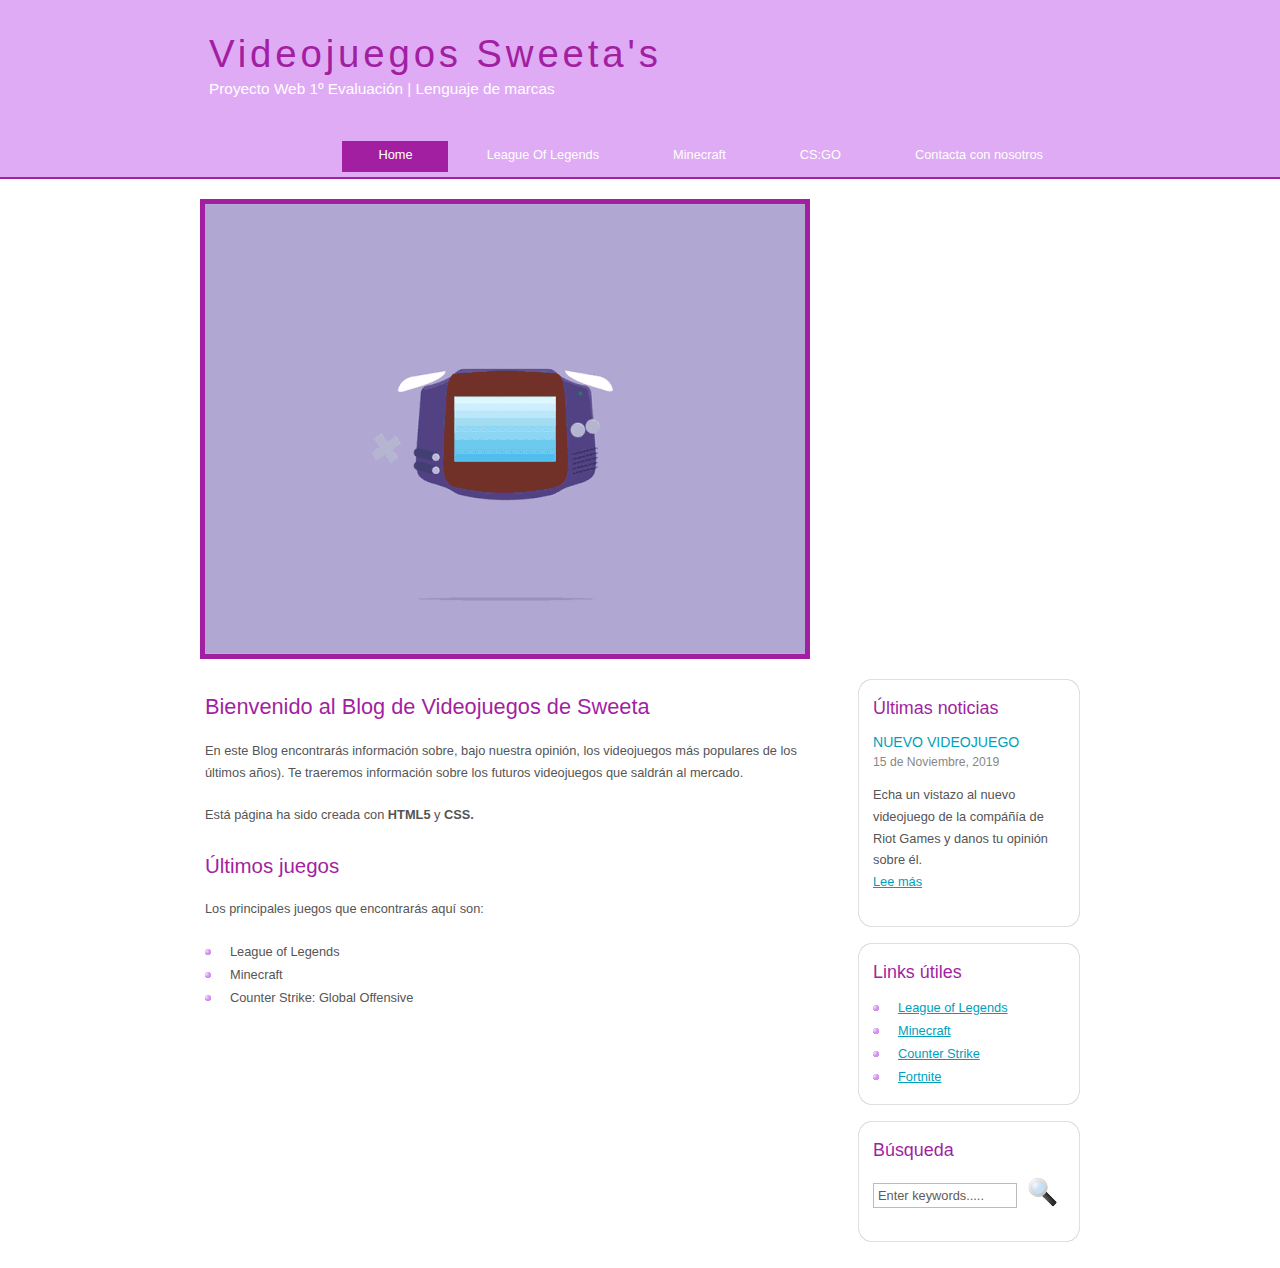
<file: index.html>
<!DOCTYPE HTML>
<html>

<head>
  <title>Tienda de ropa Sweeta's</title>
  <link rel="stylesheet" type="text/css" href="style/style.css" />
</head>

<body>
  <div id="main">
    <div id="header">
      <div id="logo">
        <div id="logo_text">
          
          <h1><a href="index.html"><span class="logo_colour">Videojuegos Sweeta's</span></a></h1>
          <h2>Proyecto Web 1º Evaluación | Lenguaje de marcas</h2>
        </div>
      </div>
      <div id="menubar">
        <ul id="menu">

          <li class="selected"><a href="index.html">Home</a></li>
          <li><a href="ejemplos.html">League Of Legends</a></li>
          <li><a href="pagina1.html">Minecraft</a></li>
          <li><a href="pagina2.html">CS:GO</a></li>
          <li><a href="contacto.html">Contacta con nosotros</a></li>
        </ul>
      </div>
    </div>
    <div id="content_header"></div>
    <div id="site_content">
      <div id="banner"></div>
	  <div id="sidebar_container">
        <div class="sidebar">
          <div class="sidebar_top"></div>
          <div class="sidebar_item">

            <h3>Últimas noticias</h3>
            <h4>Nuevo videojuego</h4>
            <h5>15 de Noviembre, 2019</h5>
            <p>Echa un vistazo al nuevo videojuego de la compáñía de Riot Games y danos tu opinión sobre él.<br /><a href="#">Lee más</a></p>
          </div>
          <div class="sidebar_base"></div>
        </div>
        <div class="sidebar">
          <div class="sidebar_top"></div>
          <div class="sidebar_item">
            <h3>Links útiles</h3>
            <ul>
              <li><a href="https://euw.leagueoflegends.com/es/">League of Legends</a></li>
              <li><a href="https://www.minecraft.net/es-es/">Minecraft</a></li>
              <li><a href="https://store.steampowered.com/app/10/CounterStrike/?l=spanish">Counter Strike</a></li>
              <li><a href="https://www.epicgames.com/fortnite/es-ES/download">Fortnite</a></li>
            </ul>
          </div>
          <div class="sidebar_base"></div>
        </div>
        <div class="sidebar">
          <div class="sidebar_top"></div>
          <div class="sidebar_item">
            <h3>Búsqueda</h3>
            <form method="post" action="#" id="search_form">
              <p>
                <input class="search" type="text" name="search_field" value="Enter keywords....." />
                <input name="search" type="image" style="border: 0; margin: 0 0 -9px 5px;" src="style/search.png" alt="Search" title="Search" />
              </p>
            </form>
          </div>
          <div class="sidebar_base"></div>
        </div>
      </div>
      <div id="content">

        <h1>Bienvenido al Blog de Videojuegos de Sweeta</h1>
        <p>En este Blog encontrarás información sobre, bajo nuestra opinión, los videojuegos más populares de los últimos años</a>). Te traeremos información sobre los futuros videojuegos que saldrán al mercado. </p>
        <p>Está página ha sido creada con <strong>HTML5</strong> y <strong>CSS.</strong></p>
               <h2>Últimos juegos</h2>
        <p>Los principales juegos que encontrarás aquí son:</p>
        <ul>
          <li>League of Legends</li>
          <li>Minecraft</li>
          <li>Counter Strike: Global Offensive</li>
        </ul>
      </div>
    </div>
</body>
</html>
</file>
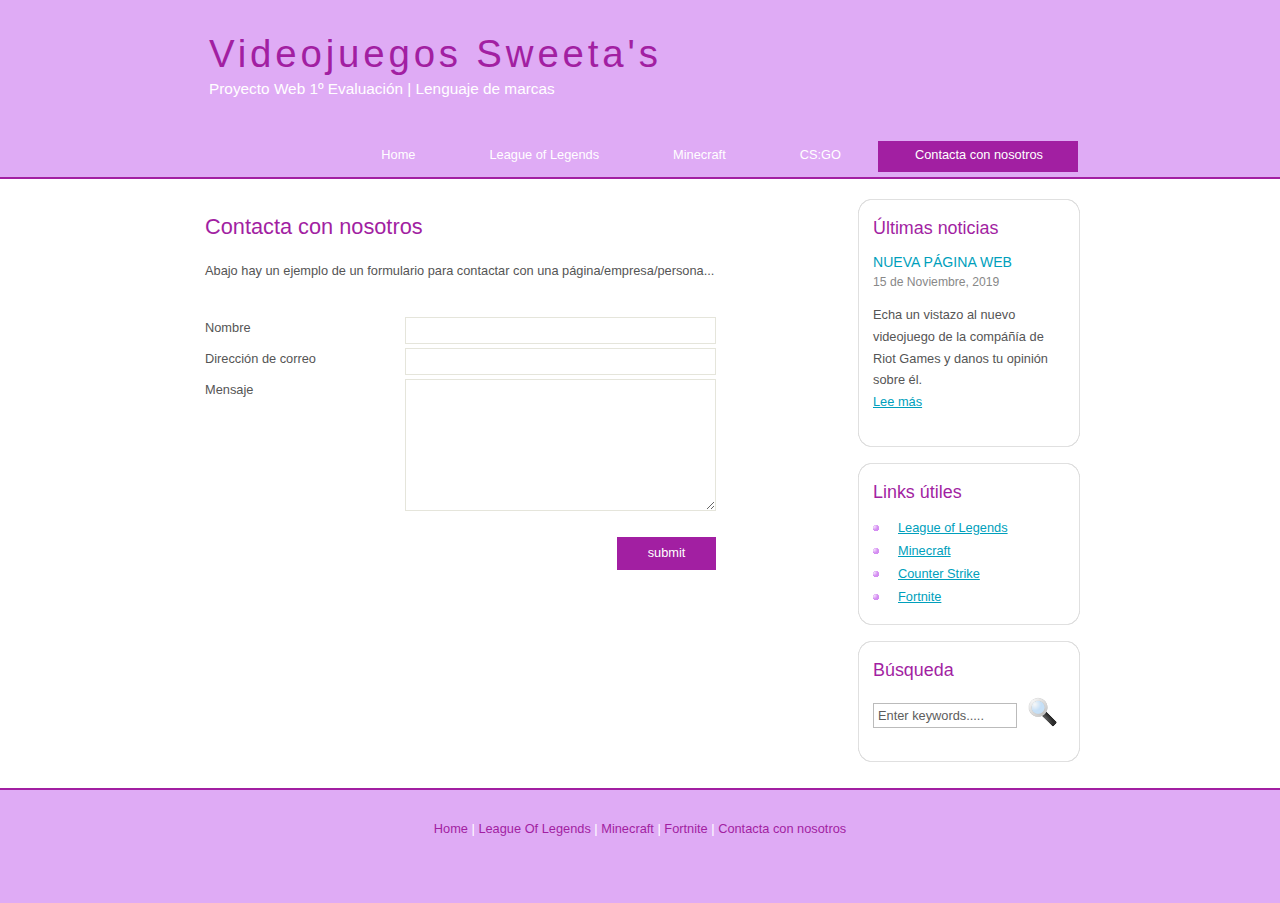
<file: contacto.html>
<!DOCTYPE HTML>
<html>

<head>
  <title>Viedojuegos Sweeta's</title>
  <link rel="stylesheet" type="text/css" href="style/style.css" />
</head>

<body>
  <div id="main">
    <div id="header">
      <div id="logo">
        <div id="logo_text">

          <h1><a href="index.html"><span class="logo_colour">Videojuegos Sweeta's</span></a></h1>
          <h2>Proyecto Web 1º Evaluación | Lenguaje de marcas</h2>
        </div>
      </div>
      <div id="menubar">
        <ul id="menu">

          <li><a href="index.html">Home</a></li>
          <li><a href="ejemplos.html">League of Legends </a></li>
          <li><a href="pagina1.html">Minecraft</a></li>
          <li><a href="pagina2.html">CS:GO</a></li>
          <li class="selected"><a href="contacto.html">Contacta con nosotros</a></li>
        </ul>
      </div>
    </div>
    <div id="content_header"></div>
    <div id="site_content">
      <div id="sidebar_container">
        <div class="sidebar">
          <div class="sidebar_top"></div>
          <div class="sidebar_item">

            <h3>Últimas noticias</h3>
            <h4>Nueva página web</h4>
            <h5>15 de Noviembre, 2019</h5>
            <p>Echa un vistazo al nuevo videojuego de la compáñía de Riot Games y danos tu opinión sobre él.<br /><a href="#">Lee más</a></p>
          </div>
          <div class="sidebar_base"></div>
        </div>
        <div class="sidebar">
          <div class="sidebar_top"></div>
          <div class="sidebar_item">
            <h3>Links útiles</h3>
            <ul>
              <li><a href="https://euw.leagueoflegends.com/es/">League of Legends</a></li>
              <li><a href="https://www.minecraft.net/es-es/">Minecraft</a></li>
              <li><a href="https://store.steampowered.com/app/10/CounterStrike/?l=spanish">Counter Strike</a></li>
              <li><a href="https://www.epicgames.com/fortnite/es-ES/download">Fortnite</a></li>
            </ul>
          </div>
          <div class="sidebar_base"></div>
        </div>
        <div class="sidebar">
          <div class="sidebar_top"></div>
          <div class="sidebar_item">
            <h3>Búsqueda</h3>
            <form method="post" action="#" id="search_form">
              <p>
                <input class="search" type="text" name="search_field" value="Enter keywords....." />
                <input name="search" type="image" style="border: 0; margin: 0 0 -9px 5px;" src="style/search.png" alt="Search" title="Search" />
              </p>
            </form>
          </div>
          <div class="sidebar_base"></div>
        </div>
      </div>
      <div id="content">

        <h1>Contacta con nosotros</h1>
        <p>Abajo hay un ejemplo de un formulario para contactar con una página/empresa/persona...</p>       
          <div class="form_settings">
            <p><span>Nombre</span><input class="contact" type="text" name="your_name" value="" /></p>
            <p><span>Dirección de correo</span><input class="contact" type="text" name="your_email" value="" /></p>
            <p><span>Mensaje</span><textarea class="contact textarea" rows="8" cols="50" name="your_enquiry"></textarea></p>
            <p style="padding-top: 15px"><span>&nbsp;</span><input class="submit" type="submit" name="contact_submitted" value="submit" /></p>
          </div>       
      </div>
    </div>
    <div id="content_footer"></div>
    <div id="footer">
      <p><a href="index.html">Home</a> | <a href="ejemplos.html">League Of Legends</a> | <a href="pagina1.html">Minecraft</a> | <a href="pagina2.html">Fortnite</a> | <a href="contacto.html">Contacta con nosotros</a></p>
    </div>
  </div>
</body>
</html>
</file>
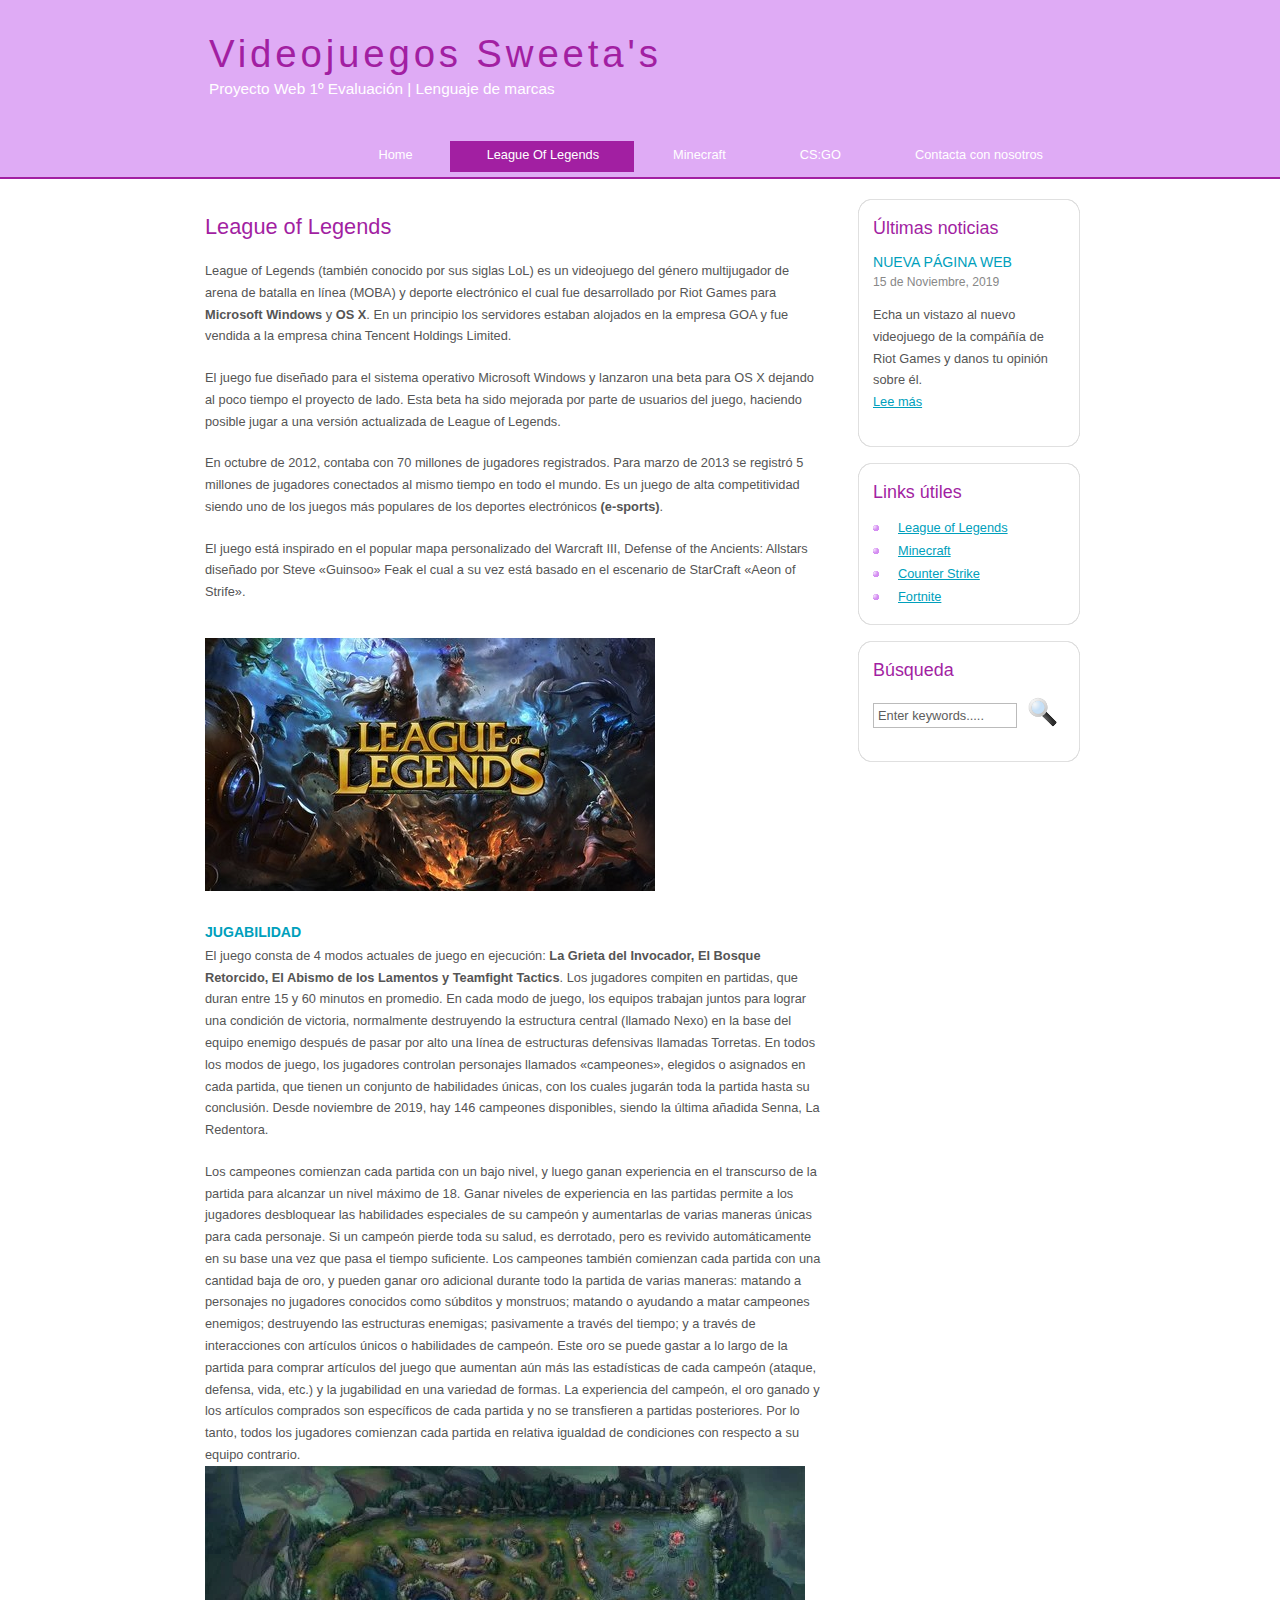
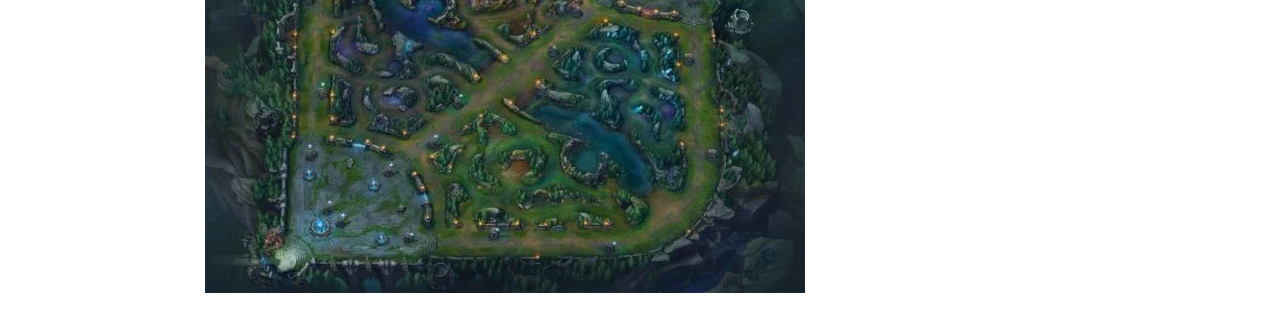
<file: ejemplos.html>
<!DOCTYPE HTML>
<html>

<head>
  <title>Videojuegos Sweeta's</title>
  <link rel="stylesheet" type="text/css" href="style/style.css" />
</head>

<body>
  <div id="main">
    <div id="header">
      <div id="logo">
        <div id="logo_text">

          <h1><a href="index.html"><span class="logo_colour">Videojuegos Sweeta's</span></a></h1>
          <h2>Proyecto Web 1º Evaluación | Lenguaje de marcas</h2>
        </div>
      </div>
      <div id="menubar">
        <ul id="menu">

          <li><a href="index.html">Home</a></li>
          <li class="selected"><a href="ejemplos.html">League Of Legends</a></li>
          <li><a href="pagina1.html">Minecraft</a></li>
          <li><a href="pagina2.html">CS:GO</a></li>
          <li><a href="contacto.html">Contacta con nosotros</a></li>
        </ul>
      </div>
    </div>
    <div id="content_header"></div>
    <div id="site_content">
      <div id="sidebar_container">
        <div class="sidebar">
          <div class="sidebar_top"></div>
          <div class="sidebar_item">

            <h3>Últimas noticias</h3>
            <h4>Nueva página web</h4>
            <h5>15 de Noviembre, 2019</h5>
            <p>Echa un vistazo al nuevo videojuego de la compáñía de Riot Games y danos tu opinión sobre él.<br /><a href="#">Lee más</a></p>
          </div>
          <div class="sidebar_base"></div>
        </div>
        <div class="sidebar">
          <div class="sidebar_top"></div>
          <div class="sidebar_item">
            <h3>Links útiles</h3>
            <ul>
              <li><a href="https://euw.leagueoflegends.com/es/">League of Legends</a></li>
              <li><a href="https://www.minecraft.net/es-es/">Minecraft</a></li>
              <li><a href="https://store.steampowered.com/app/10/CounterStrike/?l=spanish">Counter Strike</a></li>
              <li><a href="https://www.epicgames.com/fortnite/es-ES/download">Fortnite</a></li>
            </ul>
          </div>
          <div class="sidebar_base"></div>
        </div>
        <div class="sidebar">
          <div class="sidebar_top"></div>
          <div class="sidebar_item">
            <h3>Búsqueda</h3>
            <form method="post" action="#" id="search_form">
              <p>
                <input class="search" type="text" name="search_field" value="Enter keywords....." />
                <input name="search" type="image" style="border: 0; margin: 0 0 -9px 5px;" src="style/search.png" alt="Search" title="Search" />
              </p>
            </form>
          </div>
          <div class="sidebar_base"></div>
        </div>
      </div>
      <div id="content">

        <h1>League of Legends</h1>
        <p>League of Legends (también conocido por sus siglas LoL) es un videojuego del género multijugador de arena de batalla en línea (MOBA) y deporte electrónico el cual fue desarrollado por Riot Games para <strong>Microsoft Windows</strong> y <strong>OS X</strong>. En un principio los servidores estaban alojados en la empresa GOA y fue vendida a la empresa china Tencent Holdings Limited.</p>

        <p>El juego fue diseñado para el sistema operativo Microsoft Windows y lanzaron una beta para OS X dejando al poco tiempo el proyecto de lado. Esta beta ha sido mejorada por parte de usuarios del juego, haciendo posible jugar a una versión actualizada de League of Legends.</p>
        <p>En octubre de 2012, contaba con 70 millones de jugadores registrados. Para marzo de 2013 se registró 5 millones de jugadores conectados al mismo tiempo en todo el mundo. Es un juego de alta competitividad siendo uno de los juegos más populares de los deportes electrónicos <strong>(e-sports)</strong>.</p>
        <p>El juego está inspirado en el popular mapa personalizado del Warcraft III, Defense of the Ancients: Allstars diseñado por Steve «Guinsoo» Feak el cual a su vez está basado en el escenario de StarCraft «Aeon of Strife».</p>
        <br>
        <img src="style/lol.png">
        <br>
        <br>
        <br>
        <h4><strong>Jugabilidad</strong></h4>
        <p>El juego consta de 4 modos actuales de juego en ejecución: <strong>La Grieta del Invocador, El Bosque Retorcido, El Abismo de los Lamentos y Teamfight Tactics</strong>. Los jugadores compiten en partidas, que duran entre 15 y 60 minutos en promedio. En cada modo de juego, los equipos trabajan juntos para lograr una condición de victoria, normalmente destruyendo la estructura central (llamado Nexo) en la base del equipo enemigo después de pasar por alto una línea de estructuras defensivas llamadas Torretas. En todos los modos de juego, los jugadores controlan personajes llamados «campeones», elegidos o asignados en cada partida, que tienen un conjunto de habilidades únicas, con los cuales jugarán toda la partida hasta su conclusión. Desde noviembre de 2019, hay 146 campeones disponibles, siendo la última añadida Senna, La Redentora.</p>

        <p>Los campeones comienzan cada partida con un bajo nivel, y luego ganan experiencia en el transcurso de la partida para alcanzar un nivel máximo de 18. Ganar niveles de experiencia en las partidas permite a los jugadores desbloquear las habilidades especiales de su campeón y aumentarlas de varias maneras únicas para cada personaje. Si un campeón pierde toda su salud, es derrotado, pero es revivido automáticamente en su base una vez que pasa el tiempo suficiente. Los campeones también comienzan cada partida con una cantidad baja de oro, y pueden ganar oro adicional durante todo la partida de varias maneras: matando a personajes no jugadores conocidos como súbditos y monstruos; matando o ayudando a matar campeones enemigos; destruyendo las estructuras enemigas; pasivamente a través del tiempo; y a través de interacciones con artículos únicos o habilidades de campeón. Este oro se puede gastar a lo largo de la partida para comprar artículos del juego que aumentan aún más las estadísticas de cada campeón (ataque, defensa, vida, etc.) y la jugabilidad en una variedad de formas. La experiencia del campeón, el oro ganado y los artículos comprados son específicos de cada partida y no se transfieren a partidas posteriores. Por lo tanto, todos los jugadores comienzan cada partida en relativa igualdad de condiciones con respecto a su equipo contrario.
        <img src="style/lol2.jpg"> </p>
  </div>
</body>
</html>
</file>
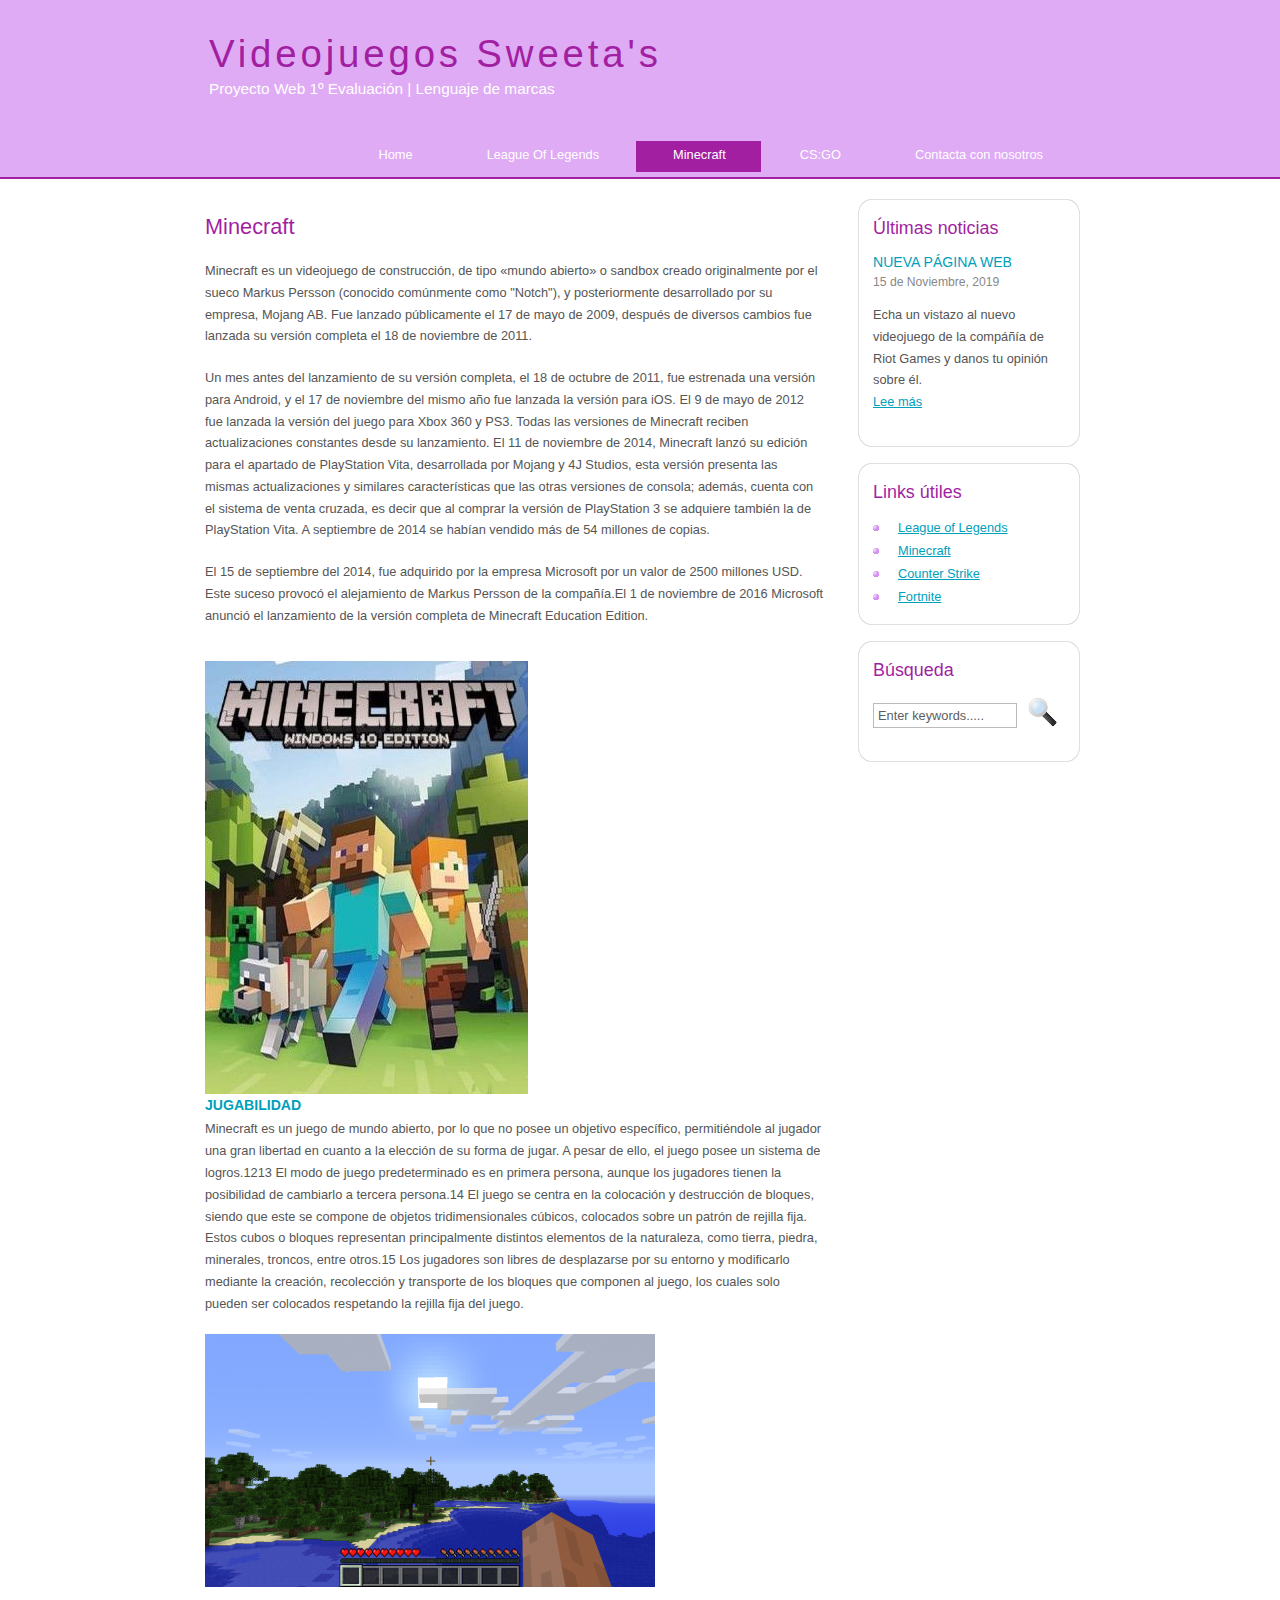
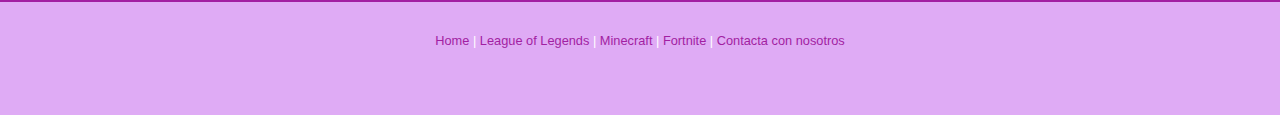
<file: pagina1.html>
<!DOCTYPE HTML>
<html>

<head>
  <title>Videojuegos Sweeta's</title>
  <link rel="stylesheet" type="text/css" href="style/style.css" />
</head>

<body>
  <div id="main">
    <div id="header">
      <div id="logo">
        <div id="logo_text">
          
          <h1><a href="index.html"><span class="logo_colour">Videojuegos Sweeta's</span></a></h1>
          <h2>Proyecto Web 1º Evaluación | Lenguaje de marcas</h2>
        </div>
      </div>
      <div id="menubar">
        <ul id="menu">

          <li><a href="index.html">Home</a></li>
          <li><a href="ejemplos.html">League Of Legends</a></li>
          <li class="selected"><a href="pagina1.html">Minecraft</a></li>
          <li><a href="pagina2.html">CS:GO</a></li>
          <li><a href="contacto.html">Contacta con nosotros</a></li>
        </ul>
      </div>
    </div>
    <div id="content_header"></div>
    <div id="site_content">
      <div id="sidebar_container">
        <div class="sidebar">
          <div class="sidebar_top"></div>
          <div class="sidebar_item">

            <h3>Últimas noticias</h3>
            <h4>Nueva página web</h4>
            <h5>15 de Noviembre, 2019</h5>
            <p>Echa un vistazo al nuevo videojuego de la compáñía de Riot Games y danos tu opinión sobre él.<br /><a href="#">Lee más</a></p>
          </div>
          <div class="sidebar_base"></div>
        </div>
        <div class="sidebar">
          <div class="sidebar_top"></div>
          <div class="sidebar_item">
            <h3>Links útiles</h3>
            <ul>
              <li><a href="https://euw.leagueoflegends.com/es/">League of Legends</a></li>
              <li><a href="https://www.minecraft.net/es-es/">Minecraft</a></li>
              <li><a href="https://store.steampowered.com/app/10/CounterStrike/?l=spanish">Counter Strike</a></li>
              <li><a href="https://www.epicgames.com/fortnite/es-ES/download">Fortnite</a></li>
            </ul>
          </div>
          <div class="sidebar_base"></div>
        </div>
        <div class="sidebar">
          <div class="sidebar_top"></div>
          <div class="sidebar_item">
            <h3>Búsqueda</h3>
            <form method="post" action="#" id="search_form">
              <p>
                <input class="search" type="text" name="search_field" value="Enter keywords....." />
                <input name="search" type="image" style="border: 0; margin: 0 0 -9px 5px;" src="style/search.png" alt="Search" title="Search" />
              </p>
            </form>
          </div>
          <div class="sidebar_base"></div>
        </div>
      </div>
      <div id="content">

        <h1>Minecraft</h1>
        <p>Minecraft es un videojuego de construcción, de tipo «mundo abierto» o sandbox creado originalmente por el sueco Markus Persson (conocido comúnmente como "Notch"), y posteriormente desarrollado por su empresa, Mojang AB. Fue lanzado públicamente el 17 de mayo de 2009, después de diversos cambios fue lanzada su versión completa el 18 de noviembre de 2011.</p>
        <p>Un mes antes del lanzamiento de su versión completa, el 18 de octubre de 2011, fue estrenada una versión para Android, y el 17 de noviembre del mismo año fue lanzada la versión para iOS. El 9 de mayo de 2012 fue lanzada la versión del juego para Xbox 360 y PS3. Todas las versiones de Minecraft reciben actualizaciones constantes desde su lanzamiento. El 11 de noviembre de 2014, Minecraft lanzó su edición para el apartado de PlayStation Vita, desarrollada por Mojang y 4J Studios, esta versión presenta las mismas actualizaciones y similares características que las otras versiones de consola; además, cuenta con el sistema de venta cruzada, es decir que al comprar la versión de PlayStation 3 se adquiere también la de PlayStation Vita. A septiembre de 2014 se habían vendido más de 54 millones de copias.</p>
        <p>El 15 de septiembre del 2014, fue adquirido por la empresa Microsoft por un valor de 2500 millones USD. Este suceso provocó el alejamiento de Markus Persson de la compañía.El 1 de noviembre de 2016 Microsoft anunció el lanzamiento de la versión completa de Minecraft Education Edition.</p>
        <br>
        <img src="style/minecraft.jpg">
        <br>
        <h4><strong>Jugabilidad</strong></h4>
        <p>Minecraft es un juego de mundo abierto, por lo que no posee un objetivo específico, permitiéndole al jugador una gran libertad en cuanto a la elección de su forma de jugar. A pesar de ello, el juego posee un sistema de logros.12​13​ El modo de juego predeterminado es en primera persona, aunque los jugadores tienen la posibilidad de cambiarlo a tercera persona.14​ El juego se centra en la colocación y destrucción de bloques, siendo que este se compone de objetos tridimensionales cúbicos, colocados sobre un patrón de rejilla fija. Estos cubos o bloques representan principalmente distintos elementos de la naturaleza, como tierra, piedra, minerales, troncos, entre otros.15​ Los jugadores son libres de desplazarse por su entorno y modificarlo mediante la creación, recolección y transporte de los bloques que componen al juego, los cuales solo pueden ser colocados respetando la rejilla fija del juego.</p>
        <img src="style/minecraft2.jpg">


      </div>
    </div>
    <div id="content_footer"></div>
    <div id="footer">
      <p><a href="index.html">Home</a> | <a href="ejemplos.html">League of Legends</a> | <a href="pagina1.html">Minecraft</a> | <a href="pagina2.html">Fortnite</a> | <a href="contacto.html">Contacta con nosotros</a></p>
    </div>
  </div>
</body>
</html>
</file>
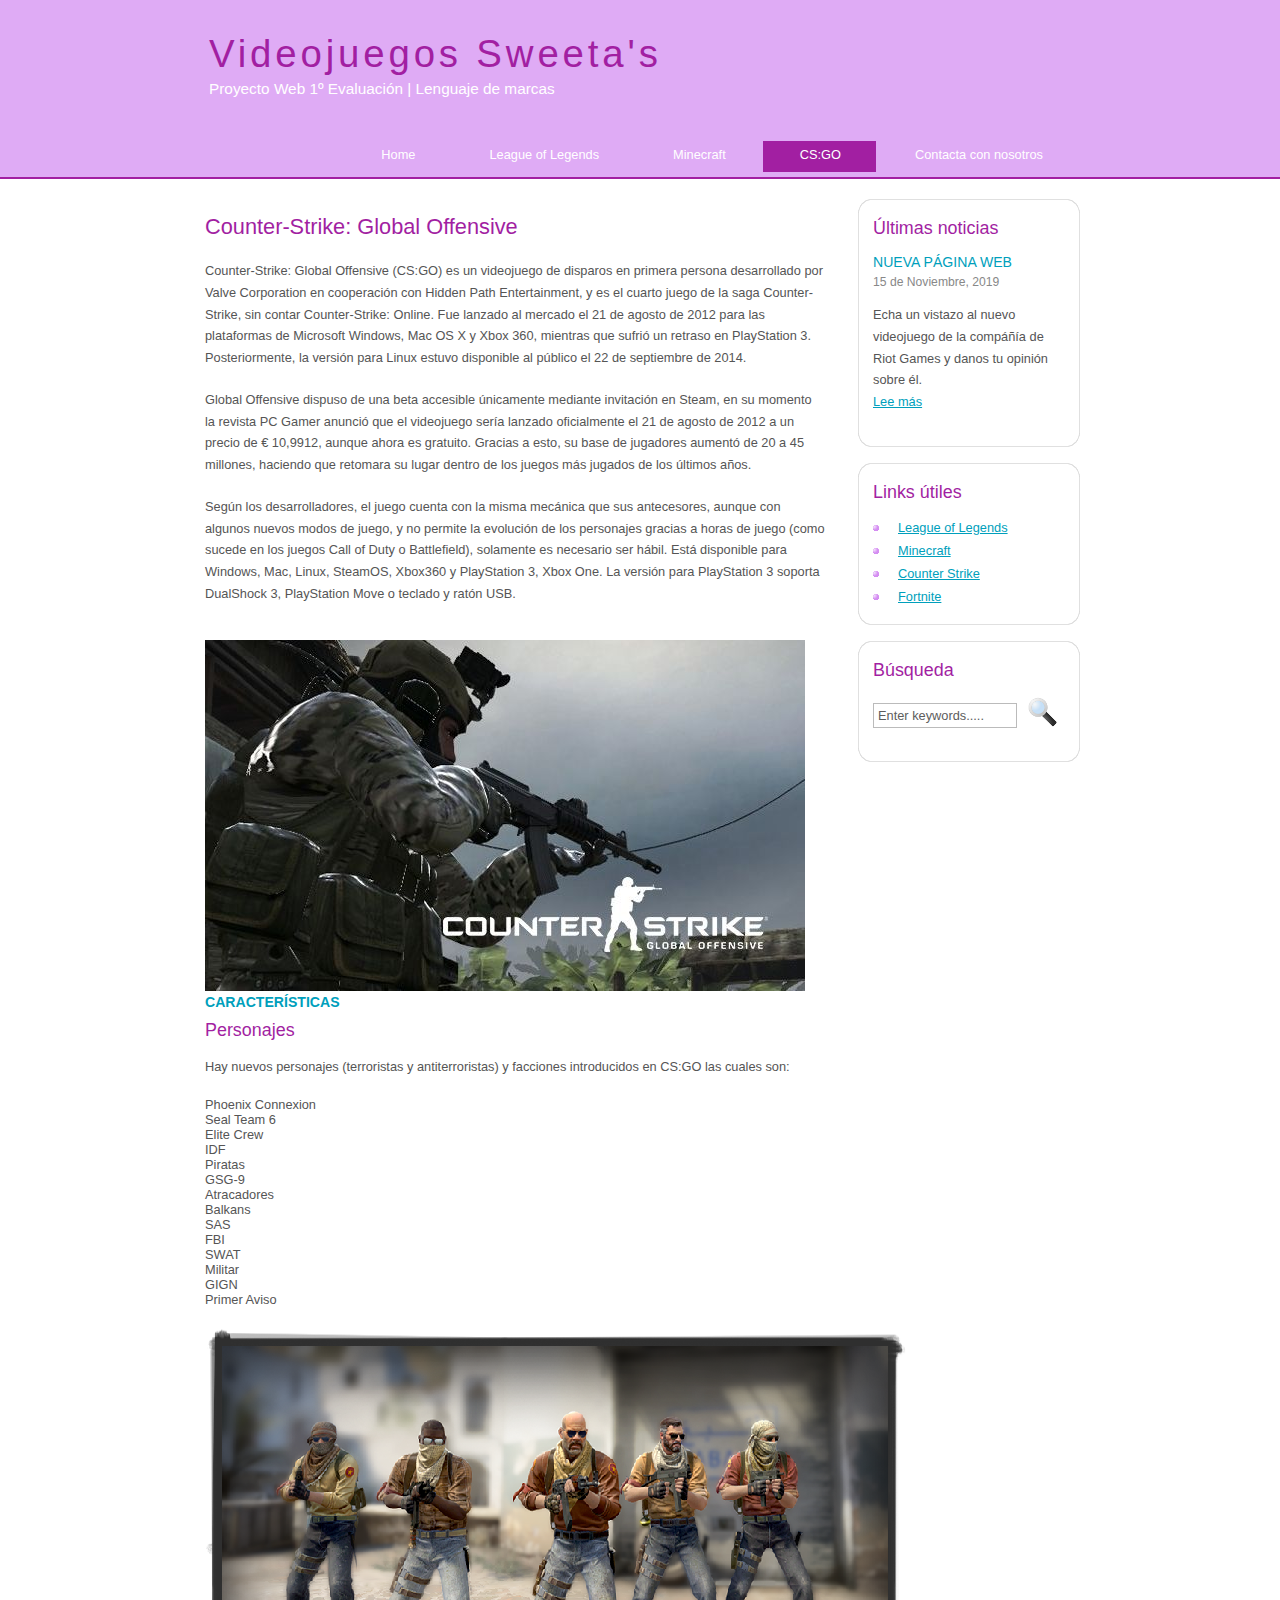
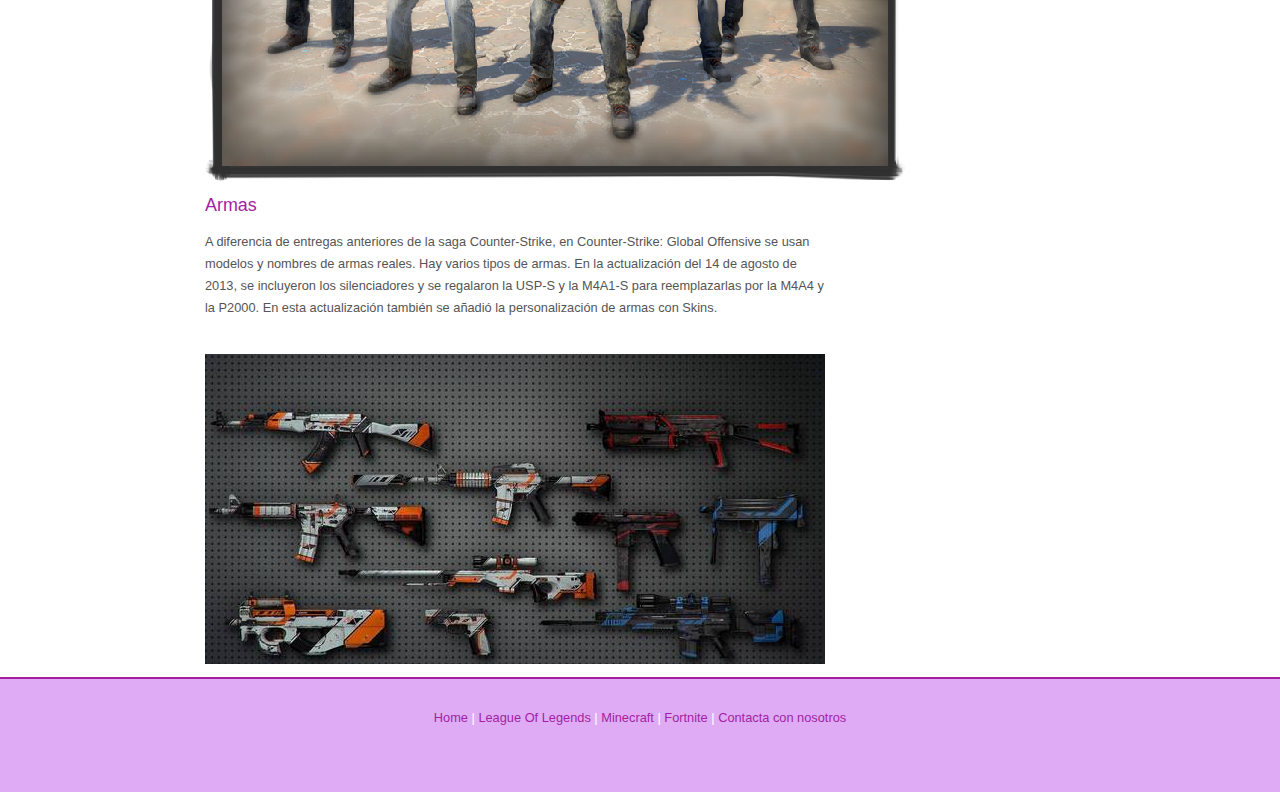
<file: pagina2.html>
<!DOCTYPE HTML>
<html>

<head>
  <title>Videojuegos Sweeta's</title>
  <link rel="stylesheet" type="text/css" href="style/style.css" />
</head>

<body>
  <div id="main">
    <div id="header">
      <div id="logo">
        <div id="logo_text">

          <h1><a href="index.html"><span class="logo_colour">Videojuegos Sweeta's</span></a></h1>
          <h2>Proyecto Web 1º Evaluación | Lenguaje de marcas</h2>
        </div>
      </div>
      <div id="menubar">
        <ul id="menu">

          <li><a href="index.html">Home</a></li>
          <li><a href="ejemplos.html">League of Legends</a></li>
          <li><a href="pagina1.html">Minecraft</a></li>
          <li class="selected"><a href="pagina2.html">CS:GO</a></li>
          <li><a href="contacto.html">Contacta con nosotros</a></li>
        </ul>
      </div>
    </div>
    <div id="content_header"></div>
    <div id="site_content">
      <div id="sidebar_container">
        <div class="sidebar">
          <div class="sidebar_top"></div>
          <div class="sidebar_item">

            <h3>Últimas noticias</h3>
            <h4>Nueva página web</h4>
            <h5>15 de Noviembre, 2019</h5>
            <p>Echa un vistazo al nuevo videojuego de la compáñía de Riot Games y danos tu opinión sobre él.<br /><a href="#">Lee más</a></p>
          </div>
          <div class="sidebar_base"></div>
        </div>
        <div class="sidebar">
          <div class="sidebar_top"></div>
          <div class="sidebar_item">
            <h3>Links útiles</h3>
            <ul>
              <li><a href="https://euw.leagueoflegends.com/es/">League of Legends</a></li>
              <li><a href="https://www.minecraft.net/es-es/">Minecraft</a></li>
              <li><a href="https://store.steampowered.com/app/10/CounterStrike/?l=spanish">Counter Strike</a></li>
              <li><a href="https://www.epicgames.com/fortnite/es-ES/download">Fortnite</a></li>
            </ul>
          </div>
          <div class="sidebar_base"></div>
        </div>
        <div class="sidebar">
          <div class="sidebar_top"></div>
          <div class="sidebar_item">
            <h3>Búsqueda</h3>
            <form method="post" action="#" id="search_form">
              <p>
                <input class="search" type="text" name="search_field" value="Enter keywords....." />
                <input name="search" type="image" style="border: 0; margin: 0 0 -9px 5px;" src="style/search.png" alt="Search" title="Search" />
              </p>
            </form>
          </div>
          <div class="sidebar_base"></div>
        </div>
      </div>
      <div id="content">

        <h1>Counter-Strike: Global Offensive</h1>
        <p>Counter-Strike: Global Offensive (CS:GO) es un videojuego de disparos en primera persona desarrollado por Valve Corporation en cooperación con Hidden Path Entertainment, y es el cuarto juego de la saga Counter-Strike, sin contar Counter-Strike: Online. Fue lanzado al mercado el 21 de agosto de 2012 para las plataformas de Microsoft Windows, Mac OS X y Xbox 360, mientras que sufrió un retraso en PlayStation 3. Posteriormente, la versión para Linux estuvo disponible al público el 22 de septiembre de 2014.</p>
        <p>Global Offensive dispuso de una beta accesible únicamente mediante invitación en Steam, en su momento la revista PC Gamer anunció que el videojuego sería lanzado oficialmente el 21 de agosto de 2012 a un precio de € 10,991​2​, aunque ahora es gratuito. Gracias a esto, su base de jugadores aumentó de 20 a 45 millones, haciendo que retomara su lugar dentro de los juegos más jugados de los últimos años.</p>
        <p>Según los desarrolladores, el juego cuenta con la misma mecánica que sus antecesores, aunque con algunos nuevos modos de juego, y no permite la evolución de los personajes gracias a horas de juego (como sucede en los juegos Call of Duty o Battlefield), solamente es necesario ser hábil. Está disponible para Windows, Mac, Linux, SteamOS, Xbox360 y PlayStation 3, Xbox One. La versión para PlayStation 3 soporta DualShock 3, PlayStation Move o teclado y ratón USB.</p>
        <br>
        <img src="style/csgo1.jpg">
        <br>
        <h4><strong>Características</strong></h4>
        <h3>Personajes</h3>
        <p>Hay nuevos personajes (terroristas y antiterroristas) y facciones introducidos en CS:GO las cuales son:
          <li>Phoenix Connexion</li>
          <li>Seal Team 6</li>
          <li>Elite Crew</li>
          <li>IDF</li>
          <li>Piratas</li>
          <li>GSG-9</li>
          <li>Atracadores</li>
          <li>Balkans</li>
          <li>SAS</li>
          <li>FBI</li>
          <li>SWAT</li>
          <li>Militar</li>
          <li>GIGN</li>
          <li>Primer Aviso</li></p>
          <img src="style/csgo2.png">
        <h3>Armas</h3>
        <p>A diferencia de entregas anteriores de la saga Counter-Strike, en Counter-Strike: Global Offensive se usan modelos y nombres de armas reales. Hay varios tipos de armas. En la actualización del 14 de agosto de 2013, se incluyeron los silenciadores y se regalaron la USP-S y la M4A1-S para reemplazarlas por la M4A4 y la P2000. En esta actualización también se añadió la personalización de armas con Skins.</p>
        <br>
        <img src="style/csgo3.jpg">

      </div>
    </div>
    <div id="content_footer"></div>
    <div id="footer">
      <p><a href="index.html">Home</a> | <a href="ejemplos.html">League Of Legends</a> | <a href="pagina1.html">Minecraft</a> | <a href="pagina2.html">Fortnite</a> | <a href="contacto.html">Contacta con nosotros</a></p>
      <br>
          </div>
  </div>
</body>
</html>
</file>
<file: style/style.css>
html
{ height: 100%;}

*
{ margin: 0;
  padding: 0;}

body
{ font: normal .80em 'trebuchet ms', arial, sans-serif;
  background: #FFF;
  color: #555;}

p
{ padding: 0 0 20px 0;
  line-height: 1.7em;}

img
{ border: 0;}

h1, h2, h3, h4, h5, h6 
{ color: #A21FA2;
  letter-spacing: 0em;
  padding: 0 0 5px 0;}

h1, h2, h3
{ font: normal 170% 'century gothic', arial;
  margin: 0 0 15px 0;
  padding: 15px 0 5px 0;}

h2
{ font-size: 160%;
  padding: 9px 0 5px 0;}

h3
{ font-size: 140%;
  padding: 5px 0 0 0;}

h4, h6
{ color: #009FBC;
  padding: 0 0 5px 0;
  font: normal 110% arial;
  text-transform: uppercase;}

h5, h6
{ color: #888;
  font: normal 95% arial;
  letter-spacing: normal;
  padding: 0 0 15px 0;}

a, a:hover
{ outline: none;
  text-decoration: underline;
  color: #009FBC;}

a:hover
{ text-decoration: none;}

blockquote
{ margin: 20px 0; 
  padding: 10px 20px 0 20px;
  border: 1px solid #E5E5DB;
  background: #FFF;}

ul
{ margin: 2px 0 22px 17px;}

ul li
{ list-style-type: circle;
  margin: 0 0 6px 0; 
  padding: 0 0 4px 5px;
  line-height: 1.5em;}

ol
{ margin: 8px 0 22px 20px;}

ol li
{ margin: 0 0 11px 0;}

.left
{ float: left;
  width: auto;
  margin-right: 10px;}

.right
{ float: right; 
  width: auto;
  margin-left: 10px;}

.center
{ display: block;
  text-align: center;
  margin: 20px auto;}

#main, #logo, #menubar, #site_content, #footer
{ margin-left: auto; 
  margin-right: auto;}

#header
{ background: #DFABF5;
  border-bottom: 2px solid #A21FA2;
  height: 177px;}
  
#banner
{ background: transparent url(5.gif) no-repeat;
  width: 600px;
  height: 450px;
  margin-bottom: 20px;
  border: 5px solid #A21FA2;}

#logo
{ width: 880px;
  position: relative;
  height: 140px;
  background: transparent;}

#logo #logo_text 
{ position: absolute; 
  top: 10px;
  left: 0;}

#logo h1, #logo h2
{ font: normal 300% 'century gothic', arial, sans-serif;
  border-bottom: 0;
  text-transform: none;
  margin: 0 0 0 9px;}

#logo_text h1, #logo_text h1 a, #logo_text h1 a:hover 
{ padding: 22px 0 0 0;
  color: #FFF;
  letter-spacing: 0.1em;
  text-decoration: none;}

#logo_text h1 a .logo_colour
{ color: #A21FA2;}

#logo_text a:hover .logo_colour
{ color: #FFF;}

#logo_text h2
{ font-size: 120%;
  padding: 4px 0 0 0;
  color: #FFF;}

#menubar
{ width: 880px;
  height: 46px;} 

ul#menu
{ float: right;
  margin: 0;}

ul#menu li
{ float: left;
  padding: 0 0 0 9px;
  list-style: none;
  margin: 1px 2px 0 0;
  background: transparent;}

ul#menu li a
{ font: normal 100% 'trebuchet ms', sans-serif;
  display: block; 
  float: left; 
  height: 20px;
  padding: 6px 35px 5px 28px;
  text-align: center;
  color: #FFF;
  text-decoration: none;
  background: transparent;} 

ul#menu li.selected a
{ height: 20px;
  padding: 6px 35px 5px 28px;}

ul#menu li.selected
{ margin: 1px 2px 0 0;
  background: #A21FA2;}

ul#menu li.selected a, ul#menu li.selected a:hover
{ background: #A21FA2;
  color: #FFF;}

ul#menu li a:hover
{ color: #FFF;
  background: #A21FA2;}

#site_content
{ width: 880px;
  overflow: hidden;
  margin: 20px auto 0 auto;
  padding: 0 0 10px 0;} 

#sidebar_container
{ float: right;
  width: 224px;}

.sidebar_top
{ width: 222px;
  height: 14px;
  background: transparent url(side_top.png) no-repeat;}

.sidebar_base
{ width: 222px;
  height: 14px;
  background: url(side_base.png) no-repeat;}

.sidebar
{ float: right;
  width: 222px;
  padding: 0;
  margin: 0 0 16px 0;}

.sidebar_item
{ background: url(side_back.png) repeat-y;
  padding: 0 15px;
  width: 192px;}

.sidebar li a.selected
{ color: #444;} 

.sidebar ul
{ margin: 0;} 

#content
{ text-align: left;
  width: 620px;
  padding: 0 0 0 5px;
  float: left;}
  
#content ul
{ margin: 2px 0 22px 0px;}

#content ul li, .sidebar ul li
{ list-style-type: none;
  background: url(bullet.png) no-repeat;
  margin: 0 0 0 0; 
  padding: 0 0 4px 25px;
  line-height: 1.5em;}

#footer
{ width: 100%;
  font-family: 'trebuchet ms', sans-serif;
  font-size: 100%;
  height: 80px;
  padding: 28px 0 5px 0;
  text-align: center; 
  background: #DFABF5;
  border-top: 2px solid #A21FA2;
  color: #FFF;}

#footer p
{ line-height: 1.7em;
  padding: 0 0 10px 0;}

#footer a
{ color: #A21FA2;
  text-decoration: none;}

#footer a:hover
{ color: #FFF;
  text-decoration: none;}

.search
{ color: #5D5D5D; 
  border: 1px solid #BBB; 
  width: 134px; 
  padding: 4px; 
  font: 100% arial, sans-serif;}

.form_settings
{ margin: 15px 0 0 0;}

.form_settings p
{ padding: 0 0 4px 0;}

.form_settings span
{ float: left; 
  width: 200px; 
  text-align: left;}
  
.form_settings input, .form_settings textarea
{ padding: 5px; 
  width: 299px; 
  font: 100% arial; 
  border: 1px solid #E5E5DB; 
  background: #FFF; 
  color: #47433F;}
  
.form_settings .submit
{ font: 100% arial; 
  border: 0; 
  width: 99px; 
  margin: 0 0 0 212px; 
  height: 33px;
  padding: 2px 0 3px 0;
  cursor: pointer; 
  background: #A21FA2; 
  color: #FFF;}

.form_settings textarea, .form_settings select
{ font: 100% arial; 
  width: 299px;}

.form_settings select
{ width: 310px;}

.form_settings .checkbox
{ margin: 4px 0; 
  padding: 0; 
  width: 14px;
  border: 0;
  background: none;}

.separator
{ width: 100%;
  height: 0;
  border-top: 1px solid #D9D5CF;
  border-bottom: 1px solid #FFF;
  margin: 0 0 20px 0;}
  
table
{ margin: 10px 0 30px 0;}

table tr th, table tr td
{ background: #A21FA2;
  color: #FFF;
  padding: 7px 4px;
  text-align: left;}
  
table tr td
{ background: #E5E5DB;
  color: #47433F;
  border-top: 1px solid #FFF;}
</file>
